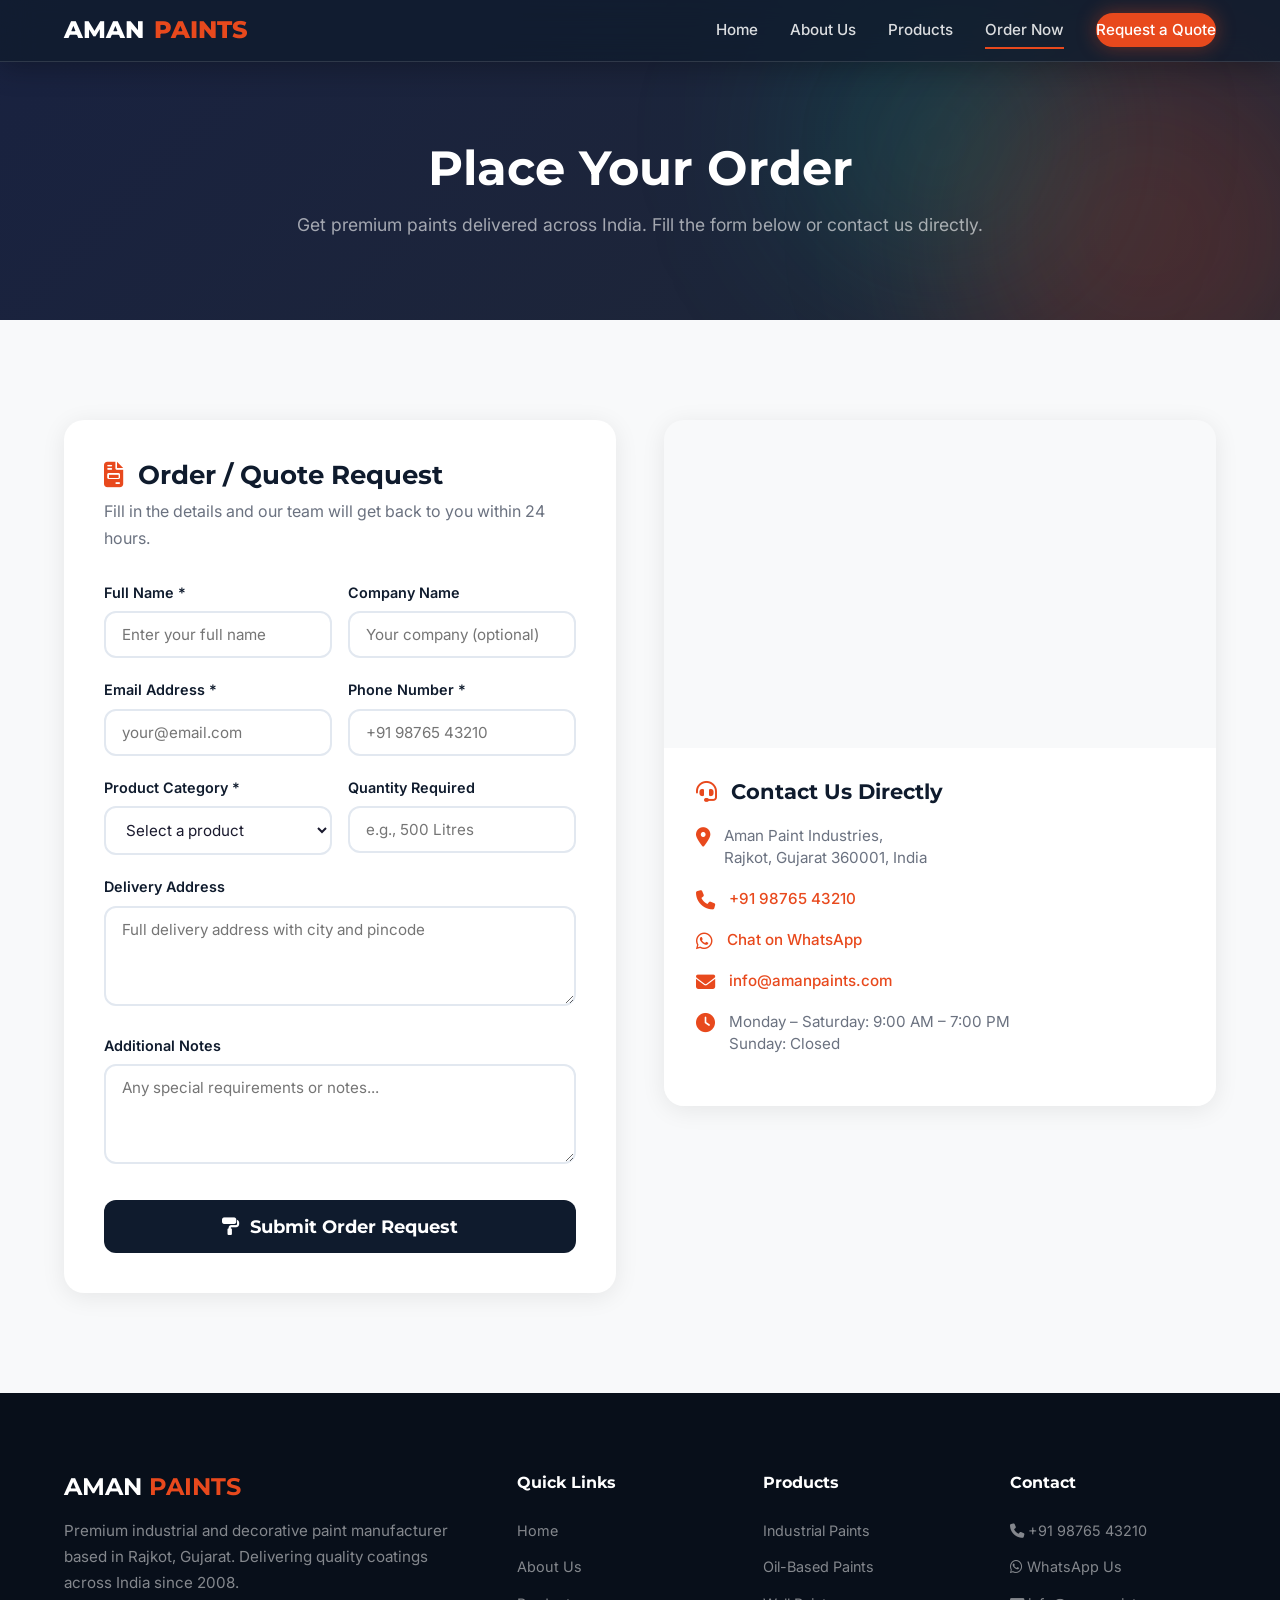
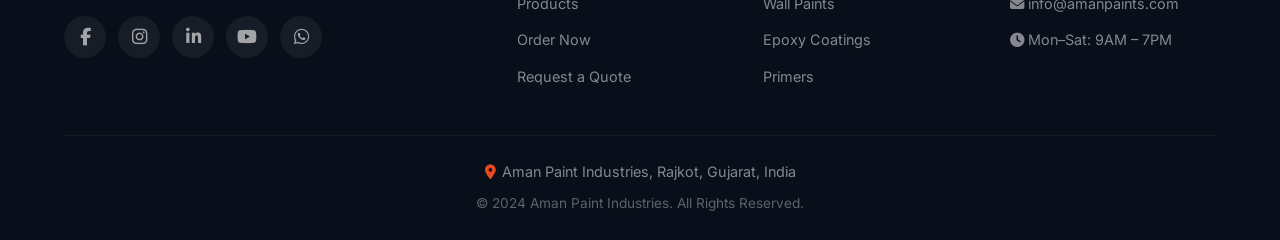
<file: order.html>
<!DOCTYPE html>
<html lang="en">
<head>
  <meta charset="UTF-8">
  <meta name="viewport" content="width=device-width, initial-scale=1.0">
  <title>Order Now | Aman Paint Industries — Rajkot, Gujarat</title>
  <meta name="description" content="Place your order or request a quote from Aman Paint Industries. Premium industrial and decorative paints with delivery across India from Rajkot, Gujarat.">
  <link rel="stylesheet" href="css/style.css">
  <link rel="stylesheet" href="https://cdnjs.cloudflare.com/ajax/libs/font-awesome/6.5.1/css/all.min.css">
</head>
<body>

  <!-- Page Loader -->
  <div class="page-loader" id="pageLoader">
    <div class="loader-paint"></div>
  </div>

  <!-- Mobile Overlay -->
  <div class="mobile-overlay" id="mobileOverlay"></div>

  <!-- ========== NAVBAR ========== -->
  <nav class="navbar scrolled" id="navbar">
    <div class="container">
      <a href="index.html" class="nav-logo">
        AMAN <span class="logo-accent">PAINTS</span>
      </a>
      <div class="nav-links" id="navLinks">
        <a href="index.html">Home</a>
        <a href="index.html#about">About Us</a>
        <a href="index.html#products">Products</a>
        <a href="order.html" class="active">Order Now</a>
        <a href="order.html" class="btn-quote">Request a Quote</a>
      </div>
      <div class="hamburger" id="hamburger">
        <span></span>
        <span></span>
        <span></span>
      </div>
    </div>
  </nav>

  <!-- ========== ORDER HERO ========== -->
  <section class="order-hero">
    <div class="hero-fluid"></div>
    <div class="hero-blob blob-1"></div>
    <div class="hero-blob blob-2"></div>
    <div class="container" style="position:relative; z-index:3;">
      <h1 class="reveal">Place Your <span class="highlight">Order</span></h1>
      <p class="reveal reveal-delay-1">Get premium paints delivered across India. Fill the form below or contact us directly.</p>
    </div>
  </section>

  <!-- ========== ORDER CONTENT ========== -->
  <section class="order-section section-padding">
    <div class="container">
      <div class="order-grid">

        <!-- Order Form -->
        <div class="order-form-card reveal">
          <h2><i class="fas fa-file-invoice" style="color:var(--accent-1);margin-right:8px;"></i> Order / Quote Request</h2>
          <p>Fill in the details and our team will get back to you within 24 hours.</p>

          <form id="orderForm" action="#" method="POST">
            <div class="form-row">
              <div class="form-group">
                <label for="fullName">Full Name *</label>
                <input type="text" id="fullName" name="fullName" placeholder="Enter your full name" required>
              </div>
              <div class="form-group">
                <label for="companyName">Company Name</label>
                <input type="text" id="companyName" name="companyName" placeholder="Your company (optional)">
              </div>
            </div>
            <div class="form-row">
              <div class="form-group">
                <label for="email">Email Address *</label>
                <input type="email" id="email" name="email" placeholder="your@email.com" required>
              </div>
              <div class="form-group">
                <label for="phone">Phone Number *</label>
                <input type="tel" id="phone" name="phone" placeholder="+91 98765 43210" required>
              </div>
            </div>
            <div class="form-row">
              <div class="form-group">
                <label for="productCategory">Product Category *</label>
                <select id="productCategory" name="productCategory" required>
                  <option value="" disabled selected>Select a product</option>
                  <option value="industrial">Industrial Paints</option>
                  <option value="oil-based">Oil-Based Paints</option>
                  <option value="wall">Wall Paints</option>
                  <option value="epoxy">Epoxy Coatings</option>
                  <option value="primers">Primers & Base Coats</option>
                  <option value="custom">Custom / Bulk Order</option>
                </select>
              </div>
              <div class="form-group">
                <label for="quantity">Quantity Required</label>
                <input type="text" id="quantity" name="quantity" placeholder="e.g., 500 Litres">
              </div>
            </div>
            <div class="form-group">
              <label for="address">Delivery Address</label>
              <textarea id="address" name="address" placeholder="Full delivery address with city and pincode"></textarea>
            </div>
            <div class="form-group">
              <label for="message">Additional Notes</label>
              <textarea id="message" name="message" rows="3" placeholder="Any special requirements or notes..."></textarea>
            </div>
            <button type="submit" class="btn-submit" id="submitBtn">
              <span><i class="fas fa-paint-roller"></i> Submit Order Request</span>
            </button>
          </form>
        </div>

        <!-- Map & Contact Info -->
        <div class="reveal reveal-delay-2">
          <div class="order-map-card">
            <iframe 
              src="https://www.google.com/maps/embed?pb=!1m18!1m12!1m3!1d235013.74397587845!2d70.6942!3d22.3039!2m3!1f0!2f0!3f0!3m2!1i1024!2i768!4f13.1!3m3!1m2!1s0x3959c98ac71cdf0f%3A0x76dd15cfbe93ad3a!2sRajkot%2C%20Gujarat!5e0!3m2!1sen!2sin!4v1700000000000!5m2!1sen!2sin"
              allowfullscreen=""
              loading="lazy"
              referrerpolicy="no-referrer-when-downgrade"
              title="Aman Paint Industries Location - Rajkot, Gujarat">
            </iframe>
            <div class="order-contact-info">
              <h3><i class="fas fa-headset" style="color:var(--accent-1);margin-right:8px;"></i> Contact Us Directly</h3>
              <div class="contact-item">
                <i class="fas fa-map-marker-alt"></i>
                <p>Aman Paint Industries,<br>Rajkot, Gujarat 360001, India</p>
              </div>
              <div class="contact-item">
                <i class="fas fa-phone"></i>
                <p><a href="tel:+919876543210">+91 98765 43210</a></p>
              </div>
              <div class="contact-item">
                <i class="fab fa-whatsapp"></i>
                <p><a href="https://wa.me/919876543210">Chat on WhatsApp</a></p>
              </div>
              <div class="contact-item">
                <i class="fas fa-envelope"></i>
                <p><a href="mailto:info@amanpaints.com">info@amanpaints.com</a></p>
              </div>
              <div class="contact-item">
                <i class="fas fa-clock"></i>
                <p>Monday – Saturday: 9:00 AM – 7:00 PM<br>Sunday: Closed</p>
              </div>
            </div>
          </div>
        </div>

      </div>
    </div>
  </section>

  <!-- ========== FOOTER ========== -->
  <footer class="footer">
    <div class="container">
      <div class="footer-grid">
        <div class="footer-brand">
          <h3>AMAN <span>PAINTS</span></h3>
          <p>Premium industrial and decorative paint manufacturer based in Rajkot, Gujarat. Delivering quality coatings across India since 2008.</p>
          <div class="footer-social">
            <a href="#" aria-label="Facebook"><i class="fab fa-facebook-f"></i></a>
            <a href="#" aria-label="Instagram"><i class="fab fa-instagram"></i></a>
            <a href="#" aria-label="LinkedIn"><i class="fab fa-linkedin-in"></i></a>
            <a href="#" aria-label="YouTube"><i class="fab fa-youtube"></i></a>
            <a href="#" aria-label="WhatsApp"><i class="fab fa-whatsapp"></i></a>
          </div>
        </div>
        <div class="footer-col">
          <h4>Quick Links</h4>
          <a href="index.html">Home</a>
          <a href="index.html#about">About Us</a>
          <a href="index.html#products">Products</a>
          <a href="order.html">Order Now</a>
          <a href="order.html">Request a Quote</a>
        </div>
        <div class="footer-col">
          <h4>Products</h4>
          <a href="index.html#products">Industrial Paints</a>
          <a href="index.html#products">Oil-Based Paints</a>
          <a href="index.html#products">Wall Paints</a>
          <a href="index.html#products">Epoxy Coatings</a>
          <a href="index.html#products">Primers</a>
        </div>
        <div class="footer-col">
          <h4>Contact</h4>
          <a href="tel:+919876543210"><i class="fas fa-phone"></i> +91 98765 43210</a>
          <a href="https://wa.me/919876543210"><i class="fab fa-whatsapp"></i> WhatsApp Us</a>
          <a href="mailto:info@amanpaints.com"><i class="fas fa-envelope"></i> info@amanpaints.com</a>
          <a href="#"><i class="fas fa-clock"></i> Mon–Sat: 9AM – 7PM</a>
        </div>
      </div>
      <div class="footer-bottom">
        <div class="footer-location">
          <i class="fas fa-map-marker-alt"></i>
          Aman Paint Industries, Rajkot, Gujarat, India
        </div>
        <p>&copy; 2024 Aman Paint Industries. All Rights Reserved.</p>
      </div>
    </div>
  </footer>

  <script src="js/main.js"></script>
</body>
</html>
</file>
<file: css/style.css>
/* ============================================
   AMAN PAINT INDUSTRIES — Design System & Styles
   ============================================ */

/* --- Google Fonts --- */
@import url('https://fonts.googleapis.com/css2?family=Montserrat:wght@400;600;700;800;900&family=Inter:wght@300;400;500;600;700&display=swap');

/* --- CSS Custom Properties --- */
:root {
  --primary: #0f1b2d;
  --primary-light: #1a2d47;
  --primary-dark: #080f1a;
  --accent-1: #e8491d;
  --accent-1-glow: rgba(232, 73, 29, 0.4);
  --accent-2: #00b894;
  --accent-2-glow: rgba(0, 184, 148, 0.4);
  --accent-3: #fdcb6e;
  --accent-3-glow: rgba(253, 203, 110, 0.4);
  --accent-4: #6c5ce7;
  --surface: #f8f9fa;
  --surface-alt: #eef1f5;
  --text-light: #ffffff;
  --text-dark: #1a1a2e;
  --text-muted: #6b7280;
  --glass-bg: rgba(15, 27, 45, 0.75);
  --glass-border: rgba(255, 255, 255, 0.12);
  --glass-shadow: rgba(0, 0, 0, 0.3);
  --radius: 12px;
  --radius-lg: 20px;
  --radius-xl: 30px;
  --transition: 0.3s cubic-bezier(0.4, 0, 0.2, 1);
  --transition-slow: 0.6s cubic-bezier(0.4, 0, 0.2, 1);
  --shadow-card: 0 4px 24px rgba(0, 0, 0, 0.08);
  --shadow-card-hover: 0 12px 40px rgba(0, 0, 0, 0.15);
  --font-heading: 'Montserrat', sans-serif;
  --font-body: 'Inter', sans-serif;
}

/* --- Reset & Base --- */
*, *::before, *::after {
  margin: 0;
  padding: 0;
  box-sizing: border-box;
}

html {
  scroll-behavior: smooth;
  font-size: 16px;
}

body {
  font-family: var(--font-body);
  color: var(--text-dark);
  background: var(--surface);
  line-height: 1.7;
  overflow-x: hidden;
}

h1, h2, h3, h4, h5, h6 {
  font-family: var(--font-heading);
  font-weight: 700;
  line-height: 1.2;
}

a {
  text-decoration: none;
  color: inherit;
  transition: color var(--transition);
}

img {
  max-width: 100%;
  display: block;
}

ul { list-style: none; }

.container {
  max-width: 1200px;
  margin: 0 auto;
  padding: 0 24px;
}

.section-padding {
  padding: 100px 0;
}

/* --- Scroll Reveal Animations --- */
.reveal {
  opacity: 0;
  transform: translateY(40px);
  transition: opacity 0.8s cubic-bezier(0.4, 0, 0.2, 1), transform 0.8s cubic-bezier(0.4, 0, 0.2, 1);
}

.reveal.visible {
  opacity: 1;
  transform: translateY(0);
}

.reveal-delay-1 { transition-delay: 0.1s; }
.reveal-delay-2 { transition-delay: 0.2s; }
.reveal-delay-3 { transition-delay: 0.3s; }
.reveal-delay-4 { transition-delay: 0.4s; }
.reveal-delay-5 { transition-delay: 0.5s; }

/* --- Section Labels --- */
.section-label {
  display: inline-flex;
  align-items: center;
  gap: 8px;
  background: rgba(232, 73, 29, 0.1);
  color: var(--accent-1);
  font-weight: 600;
  font-size: 0.85rem;
  padding: 6px 16px;
  border-radius: 50px;
  letter-spacing: 1px;
  text-transform: uppercase;
  margin-bottom: 16px;
}

.section-title {
  font-size: clamp(2rem, 4vw, 3rem);
  color: var(--primary);
  margin-bottom: 16px;
}

.section-subtitle {
  font-size: 1.1rem;
  color: var(--text-muted);
  max-width: 600px;
  margin: 0 auto 48px;
}

.text-center { text-align: center; }

/* --- Paint Drip Section Divider --- */
.paint-drip {
  position: relative;
  overflow: visible;
}

.paint-drip::after {
  content: '';
  position: absolute;
  bottom: -30px;
  left: 0;
  width: 100%;
  height: 60px;
  background: url("data:image/svg+xml,%3Csvg xmlns='http://www.w3.org/2000/svg' viewBox='0 0 1440 60'%3E%3Cpath fill='%23f8f9fa' d='M0,0 C240,60 480,60 720,30 C960,0 1200,0 1440,30 L1440,60 L0,60 Z'/%3E%3C/svg%3E") no-repeat center;
  background-size: cover;
  z-index: 2;
}

.paint-drip-dark::after {
  background: url("data:image/svg+xml,%3Csvg xmlns='http://www.w3.org/2000/svg' viewBox='0 0 1440 60'%3E%3Cpath fill='%230f1b2d' d='M0,0 C240,60 480,60 720,30 C960,0 1200,0 1440,30 L1440,60 L0,60 Z'/%3E%3C/svg%3E") no-repeat center;
  background-size: cover;
}

.paint-drip-surface::after {
  background: url("data:image/svg+xml,%3Csvg xmlns='http://www.w3.org/2000/svg' viewBox='0 0 1440 60'%3E%3Cpath fill='%23eef1f5' d='M0,0 C240,60 480,60 720,30 C960,0 1200,0 1440,30 L1440,60 L0,60 Z'/%3E%3C/svg%3E") no-repeat center;
  background-size: cover;
}

/* ============================================
   NAVBAR
   ============================================ */
.navbar {
  position: fixed;
  top: 0;
  left: 0;
  width: 100%;
  z-index: 1000;
  padding: 16px 0;
  transition: all var(--transition);
}

.navbar.scrolled {
  background: var(--glass-bg);
  backdrop-filter: blur(16px);
  -webkit-backdrop-filter: blur(16px);
  border-bottom: 1px solid var(--glass-border);
  box-shadow: 0 4px 30px var(--glass-shadow);
  padding: 10px 0;
}

.navbar .container {
  display: flex;
  align-items: center;
  justify-content: space-between;
}

.nav-logo {
  font-family: var(--font-heading);
  font-weight: 800;
  font-size: 1.5rem;
  color: var(--text-light);
  display: flex;
  align-items: center;
  gap: 10px;
}

.nav-logo .logo-accent {
  color: var(--accent-1);
}

.nav-links {
  display: flex;
  align-items: center;
  gap: 32px;
}

.nav-links a {
  color: rgba(255, 255, 255, 0.85);
  font-weight: 500;
  font-size: 0.95rem;
  position: relative;
  padding: 4px 0;
}

.nav-links a::after {
  content: '';
  position: absolute;
  bottom: -2px;
  left: 0;
  width: 0;
  height: 2px;
  background: var(--accent-1);
  transition: width var(--transition);
}

.nav-links a:hover::after,
.nav-links a.active::after {
  width: 100%;
}

.nav-links a:hover {
  color: #ffffff;
}

.btn-quote {
  background: var(--accent-1);
  color: #fff !important;
  padding: 10px 24px;
  border-radius: 50px;
  font-weight: 600;
  font-size: 0.9rem;
  border: none;
  cursor: pointer;
  transition: all var(--transition);
  box-shadow: 0 0 20px var(--accent-1-glow);
  animation: glowPulse 2s ease-in-out infinite;
}

.btn-quote:hover {
  background: #d63e15;
  transform: translateY(-2px);
  box-shadow: 0 0 30px var(--accent-1-glow);
}

.btn-quote::after {
  display: none !important;
}

@keyframes glowPulse {
  0%, 100% { box-shadow: 0 0 20px var(--accent-1-glow); }
  50% { box-shadow: 0 0 35px var(--accent-1-glow), 0 0 60px rgba(232, 73, 29, 0.2); }
}

/* Hamburger */
.hamburger {
  display: none;
  flex-direction: column;
  gap: 5px;
  cursor: pointer;
  z-index: 1001;
}

.hamburger span {
  width: 28px;
  height: 3px;
  background: #fff;
  border-radius: 3px;
  transition: all var(--transition);
}

.hamburger.active span:nth-child(1) { transform: rotate(45deg) translate(5px, 6px); }
.hamburger.active span:nth-child(2) { opacity: 0; }
.hamburger.active span:nth-child(3) { transform: rotate(-45deg) translate(5px, -6px); }

/* ============================================
   HERO SECTION
   ============================================ */
.hero {
  position: relative;
  min-height: 100vh;
  display: flex;
  align-items: center;
  overflow: hidden;
  background: var(--primary);
}

.hero-bg {
  position: absolute;
  inset: 0;
  z-index: 1;
}

.hero-bg img {
  width: 100%;
  height: 100%;
  object-fit: cover;
  opacity: 0.4;
  animation: slowZoom 20s ease-in-out infinite alternate;
}

@keyframes slowZoom {
  0% { transform: scale(1); }
  100% { transform: scale(1.08); }
}

.hero-gradient {
  position: absolute;
  inset: 0;
  background: linear-gradient(135deg, rgba(15, 27, 45, 0.92) 0%, rgba(15, 27, 45, 0.6) 50%, rgba(232, 73, 29, 0.15) 100%);
  z-index: 2;
}

/* Animated fluid gradient overlay */
.hero-fluid {
  position: absolute;
  inset: 0;
  z-index: 1;
  background: linear-gradient(-45deg, 
    rgba(232, 73, 29, 0.12), 
    rgba(0, 184, 148, 0.1), 
    rgba(253, 203, 110, 0.08), 
    rgba(108, 92, 231, 0.1));
  background-size: 400% 400%;
  animation: fluidShift 12s ease infinite;
}

@keyframes fluidShift {
  0% { background-position: 0% 50%; }
  50% { background-position: 100% 50%; }
  100% { background-position: 0% 50%; }
}

.hero-content {
  position: relative;
  z-index: 3;
  max-width: 720px;
  padding-top: 80px;
}

.hero-badge {
  display: inline-flex;
  align-items: center;
  gap: 8px;
  background: rgba(232, 73, 29, 0.15);
  border: 1px solid rgba(232, 73, 29, 0.3);
  color: var(--accent-3);
  font-weight: 600;
  font-size: 0.85rem;
  padding: 8px 18px;
  border-radius: 50px;
  margin-bottom: 24px;
  letter-spacing: 1px;
  text-transform: uppercase;
  animation: fadeSlideUp 0.8s ease forwards;
}

.hero h1 {
  font-size: clamp(2.5rem, 5.5vw, 4.2rem);
  color: var(--text-light);
  font-weight: 900;
  margin-bottom: 20px;
  line-height: 1.1;
  animation: fadeSlideUp 0.8s ease 0.2s both;
}

.hero h1 .highlight {
  background: linear-gradient(135deg, var(--accent-1), var(--accent-3));
  -webkit-background-clip: text;
  -webkit-text-fill-color: transparent;
  background-clip: text;
}

.hero p {
  font-size: 1.2rem;
  color: rgba(255, 255, 255, 0.75);
  margin-bottom: 36px;
  max-width: 560px;
  line-height: 1.8;
  animation: fadeSlideUp 0.8s ease 0.4s both;
}

.hero-buttons {
  display: flex;
  gap: 16px;
  flex-wrap: wrap;
  animation: fadeSlideUp 0.8s ease 0.6s both;
}

@keyframes fadeSlideUp {
  from { opacity: 0; transform: translateY(30px); }
  to { opacity: 1; transform: translateY(0); }
}

.btn-primary {
  display: inline-flex;
  align-items: center;
  gap: 8px;
  background: var(--accent-1);
  color: #fff;
  padding: 14px 32px;
  border-radius: 50px;
  font-weight: 600;
  font-size: 1rem;
  border: none;
  cursor: pointer;
  transition: all var(--transition);
}

.btn-primary:hover {
  background: #d63e15;
  transform: translateY(-3px);
  box-shadow: 0 8px 30px var(--accent-1-glow);
}

.btn-outline {
  display: inline-flex;
  align-items: center;
  gap: 8px;
  background: transparent;
  color: #fff;
  padding: 14px 32px;
  border-radius: 50px;
  font-weight: 600;
  font-size: 1rem;
  border: 2px solid rgba(255, 255, 255, 0.3);
  cursor: pointer;
  transition: all var(--transition);
}

.btn-outline:hover {
  background: rgba(255, 255, 255, 0.1);
  border-color: rgba(255, 255, 255, 0.5);
  transform: translateY(-3px);
}

/* Floating paint blobs */
.hero-blob {
  position: absolute;
  border-radius: 50%;
  filter: blur(80px);
  z-index: 1;
  animation: blobFloat 8s ease-in-out infinite alternate;
}

.blob-1 {
  width: 400px;
  height: 400px;
  background: rgba(232, 73, 29, 0.2);
  top: 10%;
  right: -5%;
  animation-delay: 0s;
}

.blob-2 {
  width: 300px;
  height: 300px;
  background: rgba(0, 184, 148, 0.15);
  bottom: 10%;
  right: 15%;
  animation-delay: 2s;
}

.blob-3 {
  width: 250px;
  height: 250px;
  background: rgba(253, 203, 110, 0.12);
  top: 40%;
  right: 25%;
  animation-delay: 4s;
}

@keyframes blobFloat {
  0% { transform: translate(0, 0) scale(1); }
  100% { transform: translate(30px, -30px) scale(1.1); }
}

/* Hero stats */
.hero-stats {
  display: flex;
  gap: 40px;
  margin-top: 48px;
  padding-top: 32px;
  border-top: 1px solid rgba(255, 255, 255, 0.1);
  animation: fadeSlideUp 0.8s ease 0.8s both;
}

.hero-stat h3 {
  font-size: 2rem;
  color: var(--accent-1);
  font-weight: 800;
}

.hero-stat p {
  font-size: 0.85rem;
  color: rgba(255, 255, 255, 0.5);
  margin-bottom: 0;
}

/* ============================================
   ABOUT SECTION
   ============================================ */
.about-section {
  background: var(--surface);
  position: relative;
  z-index: 3;
}

.about-grid {
  display: grid;
  grid-template-columns: 1fr 1fr;
  gap: 60px;
  align-items: center;
}

.about-image {
  position: relative;
  border-radius: var(--radius-lg);
  overflow: hidden;
}

.about-image img {
  width: 100%;
  border-radius: var(--radius-lg);
  transition: transform var(--transition-slow);
}

.about-image:hover img {
  transform: scale(1.03);
}

.about-image-badge {
  position: absolute;
  bottom: 24px;
  left: 24px;
  background: var(--accent-1);
  color: #fff;
  padding: 12px 20px;
  border-radius: var(--radius);
  font-weight: 700;
  font-size: 1.1rem;
  box-shadow: 0 4px 20px var(--accent-1-glow);
}

.about-text h2 {
  font-size: clamp(1.8rem, 3vw, 2.5rem);
  color: var(--primary);
  margin-bottom: 20px;
}

.about-text p {
  color: var(--text-muted);
  margin-bottom: 16px;
  font-size: 1.05rem;
}

.about-features {
  display: grid;
  grid-template-columns: 1fr 1fr;
  gap: 16px;
  margin-top: 28px;
}

.about-feature-item {
  display: flex;
  align-items: center;
  gap: 10px;
  font-weight: 500;
  color: var(--primary);
}

.about-feature-item i {
  color: var(--accent-2);
  font-size: 1.1rem;
}

/* ============================================
   WHY CHOOSE US
   ============================================ */
.why-section {
  background: var(--primary);
  position: relative;
  z-index: 3;
}

.why-grid {
  display: grid;
  grid-template-columns: repeat(4, 1fr);
  gap: 24px;
}

.why-card {
  background: var(--primary-light);
  border: 1px solid rgba(255, 255, 255, 0.06);
  border-radius: var(--radius-lg);
  padding: 36px 28px;
  text-align: center;
  transition: all var(--transition);
  position: relative;
  overflow: hidden;
}

.why-card::before {
  content: '';
  position: absolute;
  top: 0;
  left: 0;
  width: 100%;
  height: 3px;
  background: linear-gradient(90deg, var(--accent-1), var(--accent-2));
  transform: scaleX(0);
  transition: transform var(--transition);
}

.why-card:hover::before {
  transform: scaleX(1);
}

.why-card:hover {
  transform: translateY(-8px);
  border-color: rgba(255, 255, 255, 0.12);
  box-shadow: 0 12px 40px rgba(0, 0, 0, 0.3);
}

.why-card-icon {
  width: 70px;
  height: 70px;
  border-radius: 50%;
  display: flex;
  align-items: center;
  justify-content: center;
  margin: 0 auto 20px;
  font-size: 1.6rem;
  transition: all var(--transition);
}

.why-card:nth-child(1) .why-card-icon { background: rgba(232, 73, 29, 0.15); color: var(--accent-1); }
.why-card:nth-child(2) .why-card-icon { background: rgba(0, 184, 148, 0.15); color: var(--accent-2); }
.why-card:nth-child(3) .why-card-icon { background: rgba(253, 203, 110, 0.15); color: var(--accent-3); }
.why-card:nth-child(4) .why-card-icon { background: rgba(108, 92, 231, 0.15); color: var(--accent-4); }

.why-card:hover .why-card-icon {
  transform: scale(1.15) rotate(5deg);
}

.why-card h3 {
  color: var(--text-light);
  font-size: 1.15rem;
  margin-bottom: 12px;
}

.why-card p {
  color: rgba(255, 255, 255, 0.55);
  font-size: 0.95rem;
  line-height: 1.6;
}

/* ============================================
   PRODUCTS SECTION
   ============================================ */
.products-section {
  background: var(--surface-alt);
  position: relative;
  z-index: 3;
}

.products-grid {
  display: grid;
  grid-template-columns: repeat(3, 1fr);
  gap: 28px;
}

.products-grid .product-card:nth-child(4),
.products-grid .product-card:nth-child(5) {
  /* Make last row centered by spanning */
}

.product-card {
  position: relative;
  border-radius: var(--radius-lg);
  overflow: hidden;
  cursor: pointer;
  aspect-ratio: 4/5;
  box-shadow: var(--shadow-card);
  transition: all var(--transition);
}

.product-card:hover {
  transform: translateY(-8px);
  box-shadow: var(--shadow-card-hover);
}

.product-card img {
  width: 100%;
  height: 100%;
  object-fit: cover;
  transition: transform var(--transition-slow);
}

.product-card:hover img {
  transform: scale(1.08);
}

.product-overlay {
  position: absolute;
  inset: 0;
  background: linear-gradient(180deg, transparent 30%, rgba(15, 27, 45, 0.9) 100%);
  display: flex;
  flex-direction: column;
  justify-content: flex-end;
  padding: 28px;
  transition: all var(--transition);
}

.product-card:hover .product-overlay {
  background: linear-gradient(180deg, rgba(232, 73, 29, 0.1) 0%, rgba(15, 27, 45, 0.95) 100%);
}

.product-overlay h3 {
  color: #fff;
  font-size: 1.3rem;
  margin-bottom: 8px;
}

.product-overlay p {
  color: rgba(255, 255, 255, 0.6);
  font-size: 0.9rem;
  margin-bottom: 16px;
}

.product-view-btn {
  display: inline-flex;
  align-items: center;
  gap: 8px;
  color: var(--accent-1);
  font-weight: 600;
  font-size: 0.9rem;
  opacity: 0;
  transform: translateY(12px);
  transition: all var(--transition);
}

.product-card:hover .product-view-btn {
  opacity: 1;
  transform: translateY(0);
}

.product-view-btn i {
  transition: transform var(--transition);
}

.product-view-btn:hover i {
  transform: translateX(4px);
}

/* Colored shadow glow on hover */
.product-card:nth-child(1):hover { box-shadow: 0 12px 40px rgba(232, 73, 29, 0.25); }
.product-card:nth-child(2):hover { box-shadow: 0 12px 40px rgba(0, 184, 148, 0.25); }
.product-card:nth-child(3):hover { box-shadow: 0 12px 40px rgba(253, 203, 110, 0.25); }
.product-card:nth-child(4):hover { box-shadow: 0 12px 40px rgba(108, 92, 231, 0.25); }
.product-card:nth-child(5):hover { box-shadow: 0 12px 40px rgba(232, 73, 29, 0.25); }

/* ============================================
   CLIENT MARQUEE
   ============================================ */
.marquee-section {
  background: var(--primary);
  padding: 50px 0;
  overflow: hidden;
  position: relative;
  z-index: 3;
}

.marquee-track {
  display: flex;
  width: max-content;
  animation: marqueeScroll 30s linear infinite;
}

.marquee-track:hover {
  animation-play-state: paused;
}

@keyframes marqueeScroll {
  0% { transform: translateX(0); }
  100% { transform: translateX(-50%); }
}

.marquee-item {
  flex-shrink: 0;
  padding: 16px 40px;
  margin: 0 12px;
  background: var(--primary-light);
  border: 1px solid rgba(255, 255, 255, 0.06);
  border-radius: var(--radius);
  display: flex;
  align-items: center;
  gap: 14px;
  white-space: nowrap;
}

.marquee-item .stars {
  color: var(--accent-3);
  font-size: 0.85rem;
}

.marquee-item .marquee-text {
  color: rgba(255, 255, 255, 0.7);
  font-size: 0.95rem;
}

.marquee-item .marquee-author {
  color: var(--accent-1);
  font-weight: 600;
  font-size: 0.85rem;
}

/* ============================================
   ORDER PAGE
   ============================================ */
.order-hero {
  background: var(--primary);
  padding: 140px 0 80px;
  text-align: center;
  position: relative;
  overflow: hidden;
}

.order-hero h1 {
  font-size: clamp(2rem, 4vw, 3rem);
  color: var(--text-light);
  margin-bottom: 12px;
}

.order-hero p {
  color: rgba(255, 255, 255, 0.6);
  font-size: 1.1rem;
}

.order-section {
  background: var(--surface);
  position: relative;
  z-index: 3;
}

.order-grid {
  display: grid;
  grid-template-columns: 1fr 1fr;
  gap: 48px;
  align-items: start;
}

.order-form-card {
  background: #fff;
  border-radius: var(--radius-lg);
  padding: 40px;
  box-shadow: var(--shadow-card);
}

.order-form-card h2 {
  font-size: 1.6rem;
  color: var(--primary);
  margin-bottom: 8px;
}

.order-form-card > p {
  color: var(--text-muted);
  margin-bottom: 28px;
}

.form-group {
  margin-bottom: 20px;
}

.form-group label {
  display: block;
  font-weight: 600;
  font-size: 0.9rem;
  color: var(--primary);
  margin-bottom: 6px;
}

.form-group input,
.form-group select,
.form-group textarea {
  width: 100%;
  padding: 12px 16px;
  border: 2px solid #e2e8f0;
  border-radius: var(--radius);
  font-family: var(--font-body);
  font-size: 0.95rem;
  color: var(--text-dark);
  transition: all var(--transition);
  background: #fff;
}

.form-group input:focus,
.form-group select:focus,
.form-group textarea:focus {
  outline: none;
  border-color: var(--accent-1);
  box-shadow: 0 0 0 4px rgba(232, 73, 29, 0.1);
}

.form-group textarea {
  resize: vertical;
  min-height: 100px;
}

.form-row {
  display: grid;
  grid-template-columns: 1fr 1fr;
  gap: 16px;
}

/* Paint Bucket Submit Button */
.btn-submit {
  position: relative;
  width: 100%;
  padding: 16px 32px;
  background: var(--primary);
  color: #fff;
  border: none;
  border-radius: var(--radius);
  font-family: var(--font-heading);
  font-size: 1.1rem;
  font-weight: 700;
  cursor: pointer;
  overflow: hidden;
  transition: all var(--transition);
  margin-top: 8px;
}

.btn-submit::before {
  content: '';
  position: absolute;
  bottom: 0;
  left: 0;
  width: 100%;
  height: 0%;
  background: linear-gradient(135deg, var(--accent-1), #ff6b3d);
  transition: height 0.5s cubic-bezier(0.4, 0, 0.2, 1);
  z-index: 0;
}

.btn-submit:hover::before {
  height: 100%;
}

.btn-submit span {
  position: relative;
  z-index: 1;
  display: flex;
  align-items: center;
  justify-content: center;
  gap: 10px;
}

.btn-submit:hover {
  transform: translateY(-2px);
  box-shadow: 0 8px 30px var(--accent-1-glow);
}

/* Map section */
.order-map-card {
  border-radius: var(--radius-lg);
  overflow: hidden;
  box-shadow: var(--shadow-card);
}

.order-map-card iframe {
  width: 100%;
  height: 320px;
  border: none;
}

.order-contact-info {
  background: #fff;
  padding: 32px;
}

.order-contact-info h3 {
  font-size: 1.3rem;
  color: var(--primary);
  margin-bottom: 20px;
}

.contact-item {
  display: flex;
  align-items: flex-start;
  gap: 14px;
  margin-bottom: 18px;
}

.contact-item i {
  color: var(--accent-1);
  font-size: 1.2rem;
  margin-top: 3px;
}

.contact-item p {
  color: var(--text-muted);
  font-size: 0.95rem;
  line-height: 1.5;
}

.contact-item a {
  color: var(--accent-1);
  font-weight: 500;
}

.contact-item a:hover {
  text-decoration: underline;
}

/* ============================================
   FOOTER
   ============================================ */
.footer {
  background: var(--primary-dark);
  padding: 80px 0 0;
  position: relative;
  z-index: 3;
}

.footer-grid {
  display: grid;
  grid-template-columns: 2fr 1fr 1fr 1fr;
  gap: 40px;
  padding-bottom: 40px;
  border-bottom: 1px solid rgba(255, 255, 255, 0.06);
}

.footer-brand h3 {
  font-size: 1.5rem;
  color: var(--text-light);
  margin-bottom: 16px;
}

.footer-brand h3 span {
  color: var(--accent-1);
}

.footer-brand p {
  color: rgba(255, 255, 255, 0.5);
  font-size: 0.95rem;
  margin-bottom: 20px;
  line-height: 1.7;
}

.footer-social {
  display: flex;
  gap: 12px;
}

.footer-social a {
  width: 42px;
  height: 42px;
  border-radius: 50%;
  background: rgba(255, 255, 255, 0.06);
  display: flex;
  align-items: center;
  justify-content: center;
  color: rgba(255, 255, 255, 0.6);
  font-size: 1.1rem;
  transition: all var(--transition);
}

.footer-social a:hover {
  background: var(--accent-1);
  color: #fff;
  transform: translateY(-3px);
}

.footer-col h4 {
  color: var(--text-light);
  font-size: 1rem;
  margin-bottom: 20px;
  font-weight: 700;
}

.footer-col a {
  display: block;
  color: rgba(255, 255, 255, 0.5);
  font-size: 0.9rem;
  padding: 6px 0;
  transition: all var(--transition);
}

.footer-col a:hover {
  color: var(--accent-1);
  padding-left: 6px;
}

.footer-bottom {
  padding: 24px 0;
  text-align: center;
}

.footer-bottom p {
  color: rgba(255, 255, 255, 0.35);
  font-size: 0.85rem;
}

.footer-location {
  display: flex;
  align-items: center;
  justify-content: center;
  gap: 6px;
  color: rgba(255, 255, 255, 0.5);
  font-size: 0.9rem;
  margin-bottom: 8px;
}

.footer-location i {
  color: var(--accent-1);
}

/* ============================================
   RESPONSIVE
   ============================================ */
@media (max-width: 1024px) {
  .why-grid {
    grid-template-columns: repeat(2, 1fr);
  }
  .products-grid {
    grid-template-columns: repeat(2, 1fr);
  }
  .footer-grid {
    grid-template-columns: 1fr 1fr;
  }
}

@media (max-width: 768px) {
  .nav-links {
    position: fixed;
    top: 0;
    right: -100%;
    width: 75%;
    max-width: 320px;
    height: 100vh;
    background: var(--primary);
    flex-direction: column;
    padding: 100px 40px 40px;
    gap: 24px;
    transition: right var(--transition);
    box-shadow: -10px 0 30px rgba(0, 0, 0, 0.5);
  }

  .nav-links.open {
    right: 0;
  }

  .hamburger {
    display: flex;
  }

  .about-grid {
    grid-template-columns: 1fr;
    gap: 40px;
  }

  .about-features {
    grid-template-columns: 1fr;
  }

  .why-grid {
    grid-template-columns: 1fr;
  }

  .products-grid {
    grid-template-columns: 1fr;
  }

  .hero-stats {
    flex-direction: column;
    gap: 20px;
  }

  .hero h1 {
    font-size: 2.2rem;
  }

  .order-grid {
    grid-template-columns: 1fr;
  }

  .form-row {
    grid-template-columns: 1fr;
  }

  .footer-grid {
    grid-template-columns: 1fr;
    gap: 30px;
  }
}

@media (max-width: 480px) {
  .container {
    padding: 0 16px;
  }

  .section-padding {
    padding: 60px 0;
  }

  .hero-buttons {
    flex-direction: column;
  }

  .hero-buttons a,
  .hero-buttons button {
    width: 100%;
    justify-content: center;
  }
}

/* ============================================
   UTILITIES
   ============================================ */
.mobile-overlay {
  position: fixed;
  inset: 0;
  background: rgba(0, 0, 0, 0.5);
  z-index: 999;
  opacity: 0;
  pointer-events: none;
  transition: opacity var(--transition);
}

.mobile-overlay.active {
  opacity: 1;
  pointer-events: all;
}

/* Smooth scrollbar styling */
::-webkit-scrollbar {
  width: 8px;
}

::-webkit-scrollbar-track {
  background: var(--primary-dark);
}

::-webkit-scrollbar-thumb {
  background: var(--accent-1);
  border-radius: 4px;
}

::-webkit-scrollbar-thumb:hover {
  background: #d63e15;
}

/* Loading animation for page */
.page-loader {
  position: fixed;
  inset: 0;
  background: var(--primary);
  display: flex;
  align-items: center;
  justify-content: center;
  z-index: 9999;
  transition: opacity 0.6s ease, visibility 0.6s ease;
}

.page-loader.hidden {
  opacity: 0;
  visibility: hidden;
}

.loader-paint {
  width: 60px;
  height: 60px;
  border-radius: 50%;
  border: 4px solid rgba(255, 255, 255, 0.1);
  border-top-color: var(--accent-1);
  animation: spin 0.8s linear infinite;
}

@keyframes spin {
  to { transform: rotate(360deg); }
}
</file>
